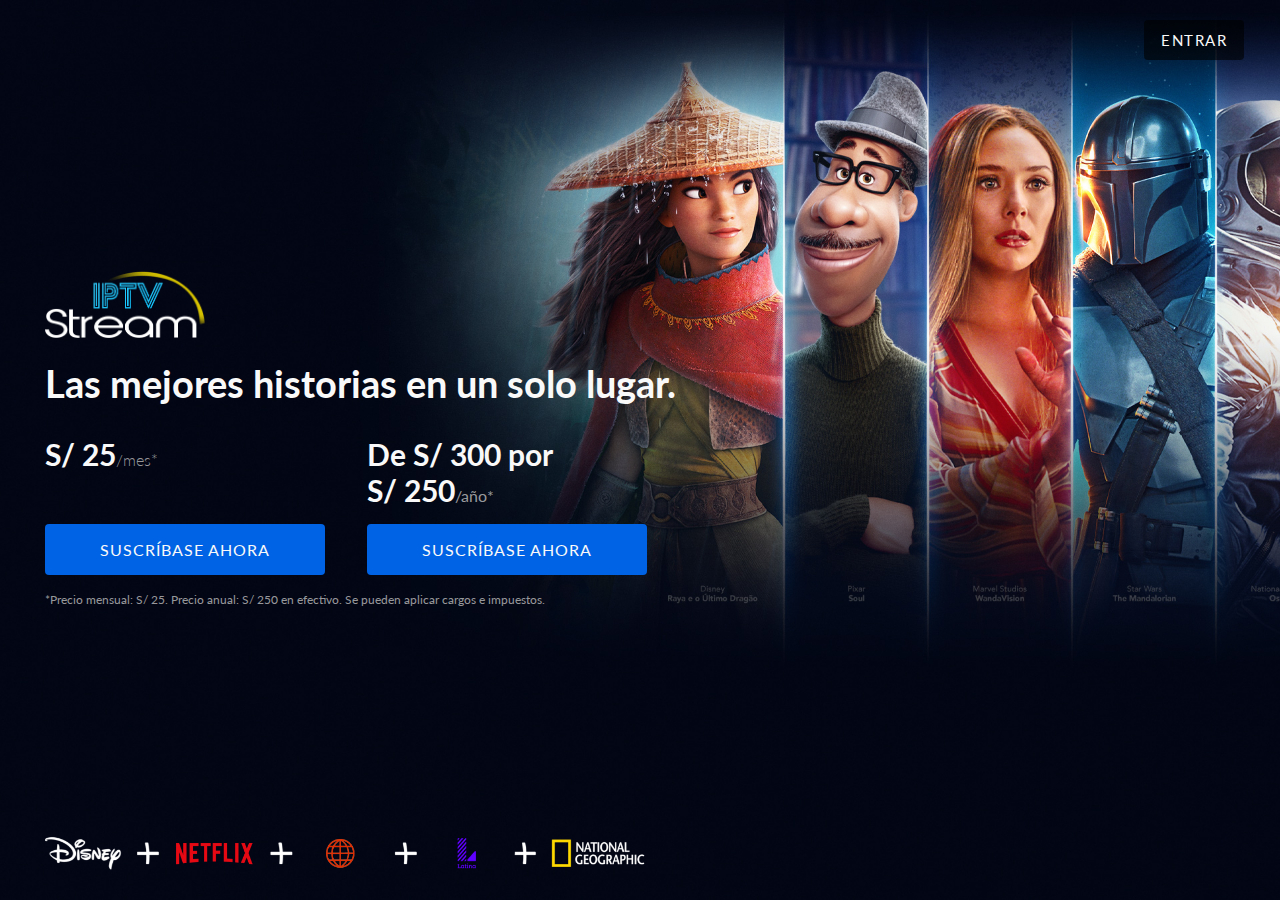
<file: index.html>
<!DOCTYPE html>
<html lang="pt-br">

<head>
    <meta charset="UTF-8">
    <meta http-equiv="X-UA-Compatible" content="IE=edge">
    <meta name="viewport" content="width=device-width, initial-scale=1.0">

    <link rel="stylesheet" href="style.css">

    <title>Disney+ |O melhor da Disney</title>
</head>

<body>
    <a class="btn" href="HOME/indexs.html">Entrar</a>
    <div class="main">
        <img class="logo" src="images/logoin.png" alt="Disney Plus Logo">

        <h1>Las mejores historias
            en un solo lugar.</h1>

        <div class="container__precos">
            <div class="preco left">
                <span>S/ 25<span class="mes">/mes*</span></span>
                <a href="#">SUSCRÍBASE AHORA</a>
            </div>

            <div class="preco right">
                <span>De S/ 300 por </br>S/ 250</span>/año*
                <a href="#">SUSCRÍBASE AHORA</a>
            </div>
        </div>

        <p>*Precio mensual: S/ 25. Precio anual: S/ 250 en efectivo. Se pueden aplicar cargos e impuestos.</p>

        <img class="footer__logos" src="images/footer-logos.png" alt="Logos">
    </div>
</body>

</html>
</file>
<file: style.css>
@import url('https://fonts.googleapis.com/css2?family=Lato:wght@400;700&display=swap');

* {
    margin: 0;
    padding: 0;
    box-sizing: border-box;
}

body {
    loading: lazy ;
    background: url(images/background-desktop.jpg) no-repeat top center;
    background-size: cover;

    font-family: 'Lato', sans-serif;

    height: 100vh;
    display: flex;
    align-items: center;
}

.btn {
    display: inline-block;
    position: absolute;
    top: 20px;
    right: 36px;

    font-size: 15px;
    text-transform: uppercase;
    letter-spacing: 1.5px;
    background: rgba(0, 0, 0, 0.6);
    padding: 11px 17px;
    
    border-radius: 4px;
    text-align: center;
    color: #f9f9f9;
    text-decoration: none;
    transition: .2s ease;
}
.btn:hover {
    background: #f9f9f9;
    color: #000;
}

img.footer__logos {
    max-width: 600px;
    position: absolute;
    bottom: 30px;
}

img.logo {
    max-width: 160px;
}

.main {
    padding-left: 45px;
    margin-top: -20px;
    
}

/* Esse > significa filho direto, isso quer dizer que é o p filho do main, e não todos os filhos p dentro do main */
.main > p {
    margin-top: 16px;
    font-size: 12px;
    line-height: 18px;
    color: rgba(192, 192, 192, 0.8);
}

h1 {
    font-size: 38px;
    line-height: 45px;
    color: #f9f9f9;

    margin: 20px 0 30px 0;
}

.container__precos {
    display: flex;
}

.preco span {
    font-size: 30px;
    font-weight: bold;
    line-height: 36px;
    color: #f9f9f9;
}

.preco {
    width: 280px;
    max-width: 100%;
    color: rgba(192, 192, 192, 0.8);
}



.preco a {
    padding: 16px 14px;
    background: #0063e5;
    display: block;
    border-radius: 4px;
    text-align: center;
    color: #f9f9f9;
    text-decoration: none;
    text-transform: uppercase;
    letter-spacing: 1px;
    transition: 0.2s ease;

    margin-top: 16px;
}
.preco a:hover {
    background: #0483ee;
}

.right {
    margin-left: 42px;
}


/* Ajusta o posicionamento do botao da esquerda */
.left {
    display: flex;
    flex-direction: column;
    justify-content: space-between;
}

span.mes {
    color: rgba(192, 192, 192, 0.8);
    font-size: 16px;
    font-weight: 300;
}

/* Responsivo */

@media (max-width: 723px){
    body {
        loading: lazy ;
        background: url(images/background-mobile.jpg) no-repeat center center;
        background-size: cover;
        width: 100vw;

        flex-direction: column;
        justify-content: center;
    }

    .btn {
        top: 12px;
        right: 12px;
        
        font-size: 12px;
        letter-spacing: 1px;
        text-transform: none;

        padding: 8px 10px;
    }

    .main {
        display: flex;
        flex-direction: column;
        align-items: center;
        justify-content: center;
        text-align: center;
        padding-left: 0;
        margin-top: 180px;
    }

    .main > p {
        font-size: 9px;
        line-height: 12px;
        margin-top: 18px;
    }

    img.logo {
        max-width: 100px;
    }

    h1 {
        font-size: 15px;
        line-height: 15px;

        margin: 15px 0 20px 0;
    }

    h1 > br {
        display: none;
    }

    .container__precos {
        flex-direction: column;
        align-items: center;
        justify-content: center;
        text-align: center;
    }

    .preco {
        width: 320px;
    }

    .preco span {
        font-size: 24px;
        line-height: 32px;
    }

    span.mes {
        font-size: 15px;
    }

    .left a {
        margin-bottom: 15px;
    
    }

    .right {
        margin-left: 0;
    }

    img.footer__logos {
        position: static;
        max-width: 320px;
        margin: 30px 0 15px 0;
    }
}
</file>
